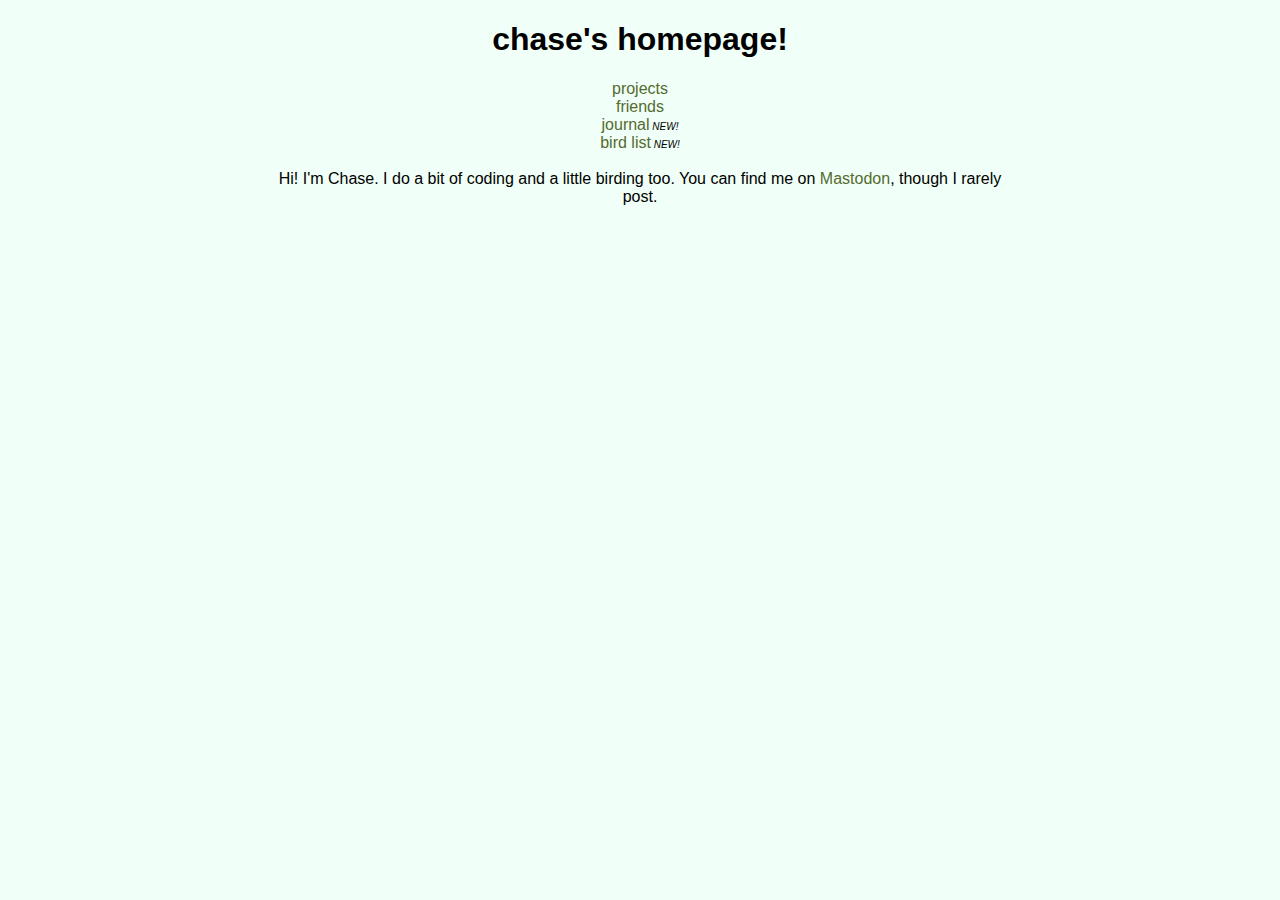
<file: index.html>
<!DOCTYPE html>
<html lang="en">
<head>
<meta charset="utf-8"/>
<meta name="author" content="Chase">
<meta name="description" content="chase's site">
<meta name="viewport" content="width=device-width, initial-scale=1.0">
<link rel="stylesheet" type="text/css" href="style.css">
<title>chase's site</title>
<body>
<h1>chase's homepage!</h1>
<center><p>
<a href="projects">projects</a> <br>
<a href="friends">friends</a> <br>
<a href="journal">journal</a><i><font size="1"> NEW!</font></i><br> 
<a href="birdlist">bird list</a><i><font size="1"> NEW!</font></i><br>
<!--
<a href="testimonials.html">testimonials</a>
<a href="photography.html">photography</a><br>
-->
<br>
Hi! I'm Chase. I do a bit of coding and a little birding too. You can find me on <a href="https://mastodon.social/@mousetrinket" target="_blank">Mastodon</a>, though I rarely post.
</p></center> 
</body>
</head>
</html>
</file>
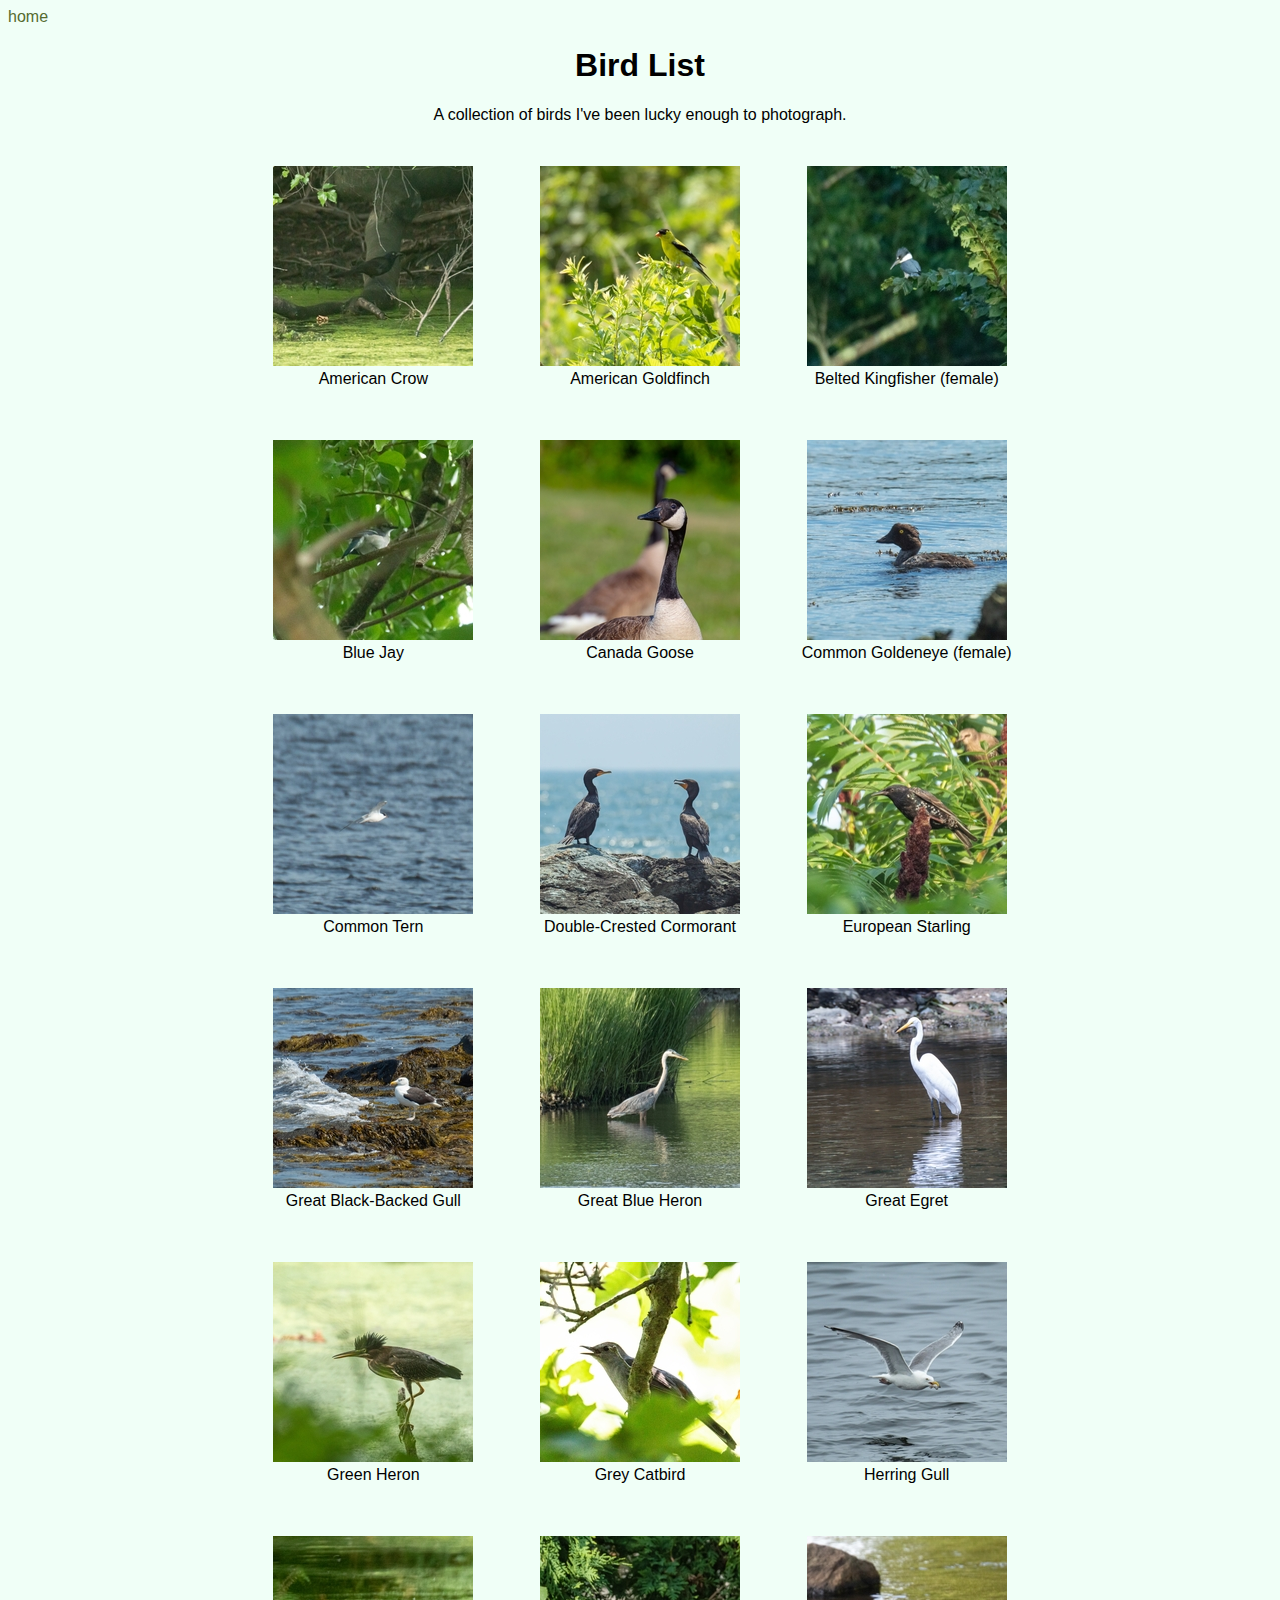
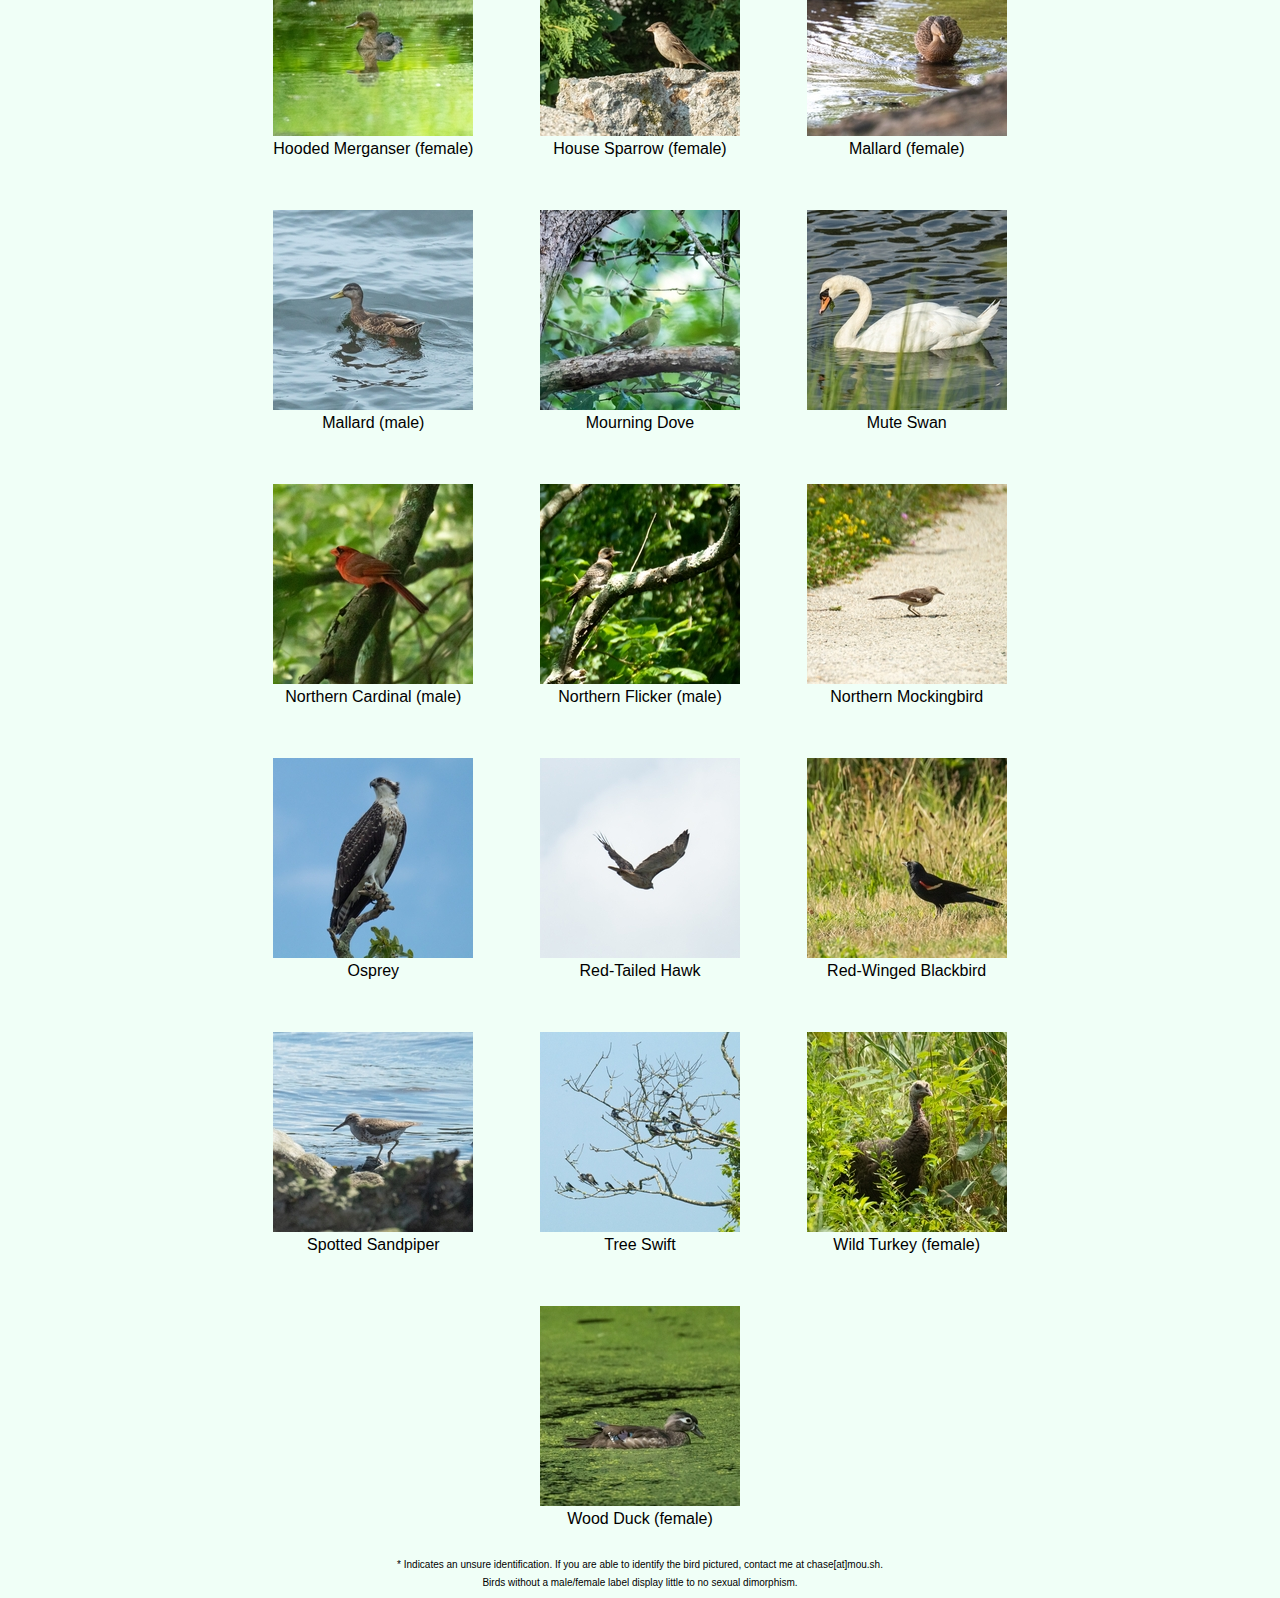
<file: birdlist.html>
<!DOCTYPE html>
<html lang="en">
<head>
<meta charset="utf-8"/>
<meta name="author" content="Chase Lindsay">
<meta name="description" content="chase's site">
<meta name="viewport" content="width=device-width, initial-scale=1.0">
<title>chase's site</title>
  <link rel="icon" type="image/x-icon" href="favicon.png">
<a href="https://mou.sh">home</a> <br>
<link rel="stylesheet" type="text/css" href="style.css">
</head>

<body>
 <h1>Bird List</h1>
 <p><center>A collection of birds I've been lucky enough to photograph.</center></p>

<!--
 <p style="text-align:center;"><a href="bird table.html">bird table</a></p>
-->
 
<main>
<div class="flex-container">
<div><a href="/birds/American Crow.jpg"><img src="birds/thumbnails/American Crow thumbnail.jpg" width="200" height=auto></a><br>American Crow</div>
<div><a href="/birds/American Goldfinch.jpg"><img src="birds/thumbnails/American Goldfinch thumbnail.jpg" width="200" height=auto></a><br>American Goldfinch</div>
<div><a href="/birds/Belted Kingfisher (female).jpg"><img src="birds/thumbnails/Belted Kingfisher (female) thumbnail.jpg" width="200" height=auto></a><br>Belted Kingfisher (female)</div>
</main>
<main>
<div class="flex-container">
<div><a href="/birds/Blue Jay.jpg"><img src="birds/thumbnails/Blue Jay thumbnail.jpg" width="200" height=auto></a><br>Blue Jay</div>
<div><a href="/birds/Canada Goose.jpg"><img src="birds/thumbnails/Canada Goose thumbnail.jpg" width="200" height=auto></a><br>Canada Goose</div>
<div><a href="/birds/Common Goldeneye (female).jpg"><img src="birds/thumbnails/Common Goldeneye (female) thumbnail.jpg" width="200" height=auto></a><br>Common Goldeneye (female)</div>
</main>
<main>
<div class="flex-container">
<div><a href="/birds/Common Tern.jpg"><img src="birds/thumbnails/Common Tern thumbnail.jpg" width="200" height=auto></a><br>Common Tern</div>
<div><a href="/birds/Double-Crested Cormorant.jpg"><img src="birds/thumbnails/Double-Crested Cormorant thumbnail.jpg" width="200" height=auto></a><br>Double-Crested Cormorant</div>
<div><a href="/birds/European Starling.jpg"><img src="birds/thumbnails/European Starling thumbnail.jpg" width="200" height=auto></a><br>European Starling</div>
</main>
<main>
<div class="flex-container">
<div><a href="/birds/Great Black-Backed Gull.jpg"><img src="birds/thumbnails/Great Black-Backed Gull thumbnail.jpg" width="200" height=auto></a><br>Great Black-Backed Gull</div>
<div><a href="/birds/Great Blue Heron.jpg"><img src="birds/thumbnails/Great Blue Heron thumbnail.jpg" width="200" height=auto></a><br>Great Blue Heron</div>
<div><a href="/birds/Great Egret.jpg"><img src="birds/thumbnails/Great Egret thumbnail.jpg" width="200" height=auto></a><br>Great Egret</div>
</main>
<main>
<div class="flex-container">
<div><a href="/birds/Green Heron.jpg"><img src="birds/thumbnails/Green Heron thumbnail.jpg" width="200" height=auto></a><br>Green Heron</div>
<div><a href="/birds/Grey Catbird.jpg"><img src="birds/thumbnails/Grey Catbird thumbnail.jpg" width="200" height=auto></a><br>Grey Catbird</div>
<div><a href="/birds/Herring Gull.jpg"><img src="birds/thumbnails/Herring Gull thumbnail.jpg" width="200" height=auto></a><br>Herring Gull</div>
</main>
<main>
<div class="flex-container">
<div><a href="/birds/Hooded Merganser (female).jpg"><img src="birds/thumbnails/Hooded Merganser (female) thumbnail.jpg" width="200" height=auto></a><br>Hooded Merganser (female)</div>
<div><a href="/birds/House Sparrow (female).jpg"><img src="birds/thumbnails/House Sparrow (female) thumbnail.jpg" width="200" height=auto></a><br>House Sparrow (female)</div>
<div><a href="/birds/Mallard (female).jpg"><img src="birds/thumbnails/Mallard (female) thumbnail.jpg" width="200" height=auto></a><br>Mallard (female)</div>
</main>
<main>
<div class="flex-container">
<div><a href="/birds/Mallard (male).jpg"><img src="birds/thumbnails/Mallard (male) thumbnail.jpg" width="200" height=auto></a><br>Mallard (male)</div>
<div><a href="/birds/Mourning Dove.jpg"><img src="birds/thumbnails/Mourning Dove thumbnail.jpg" width="200" height=auto></a><br>Mourning Dove</div>
<div><a href="/birds/Mute Swan.jpg"><img src="birds/thumbnails/Mute Swan thumbnail.jpg" width="200" height=auto></a><br>Mute Swan</div>
</main>
<main>
<div class="flex-container">
<div><a href="/birds/Northern Cardinal (male).jpg"><img src="birds/thumbnails/Northern Cardinal (male) thumbnail.jpg" width="200" height=auto></a><br>Northern Cardinal (male)</div>
<div><a href="/birds/Northern Flicker (male).jpg"><img src="birds/thumbnails/Northern Flicker (male) thumbnail.jpg" width="200" height=auto></a><br>Northern Flicker (male)</div>
<div><a href="/birds/Northern Mockingbird.jpg"><img src="birds/thumbnails/Northern Mockingbird thumbnail.jpg" width="200" height=auto></a><br>Northern Mockingbird</div>
</main>
<main>
<div class="flex-container">
<div><a href="/birds/Osprey.jpg"><img src="birds/thumbnails/Osprey thumbnail.jpg" width="200" height=auto></a><br>Osprey</div>
<div><a href="/birds/Red-Tailed Hawk.jpg"><img src="birds/thumbnails/Red-Tailed Hawk thumbnail.jpg" width="200" height=auto></a><br>Red-Tailed Hawk</div>
<div><a href="/birds/Red-Winged Blackbird.jpg"><img src="birds/thumbnails/Red-Winged Blackbird thumbnail.jpg" width="200" height=auto></a><br>Red-Winged Blackbird</div>
</main>
<main>
<div class="flex-container">
<div><a href="/birds/Spotted Sandpiper.jpg"><img src="birds/thumbnails/Spotted Sandpiper thumbnail.jpg" width="200" height=auto></a><br>Spotted Sandpiper</div>
<div><a href="/birds/Tree Swift.jpg"><img src="birds/thumbnails/Tree Swift thumbnail.jpg" width="200" height=auto></a><br>Tree Swift</div>
<div><a href="/birds/Wild Turkey (female).jpg"><img src="birds/thumbnails/Wild Turkey (female) thumbnail.jpg" width="200" height=auto></a><br>Wild Turkey (female)</div>
</main>
<main>
<div class="flex-container">
<div><a href="/birds/Wood Duck (female).jpg"><img src="birds/thumbnails/Wood Duck (female) thumbnail.jpg" width="200" height=auto></a><br>Wood Duck (female)</div>
</main>

<center><font size="1">* Indicates an unsure identification. If you are able to identify the bird pictured, contact me at chase[at]mou.sh.</font></center>
<center><font size="1">Birds without a male/female label display little to no sexual dimorphism.</font></center>
</body>
</html>
</file>
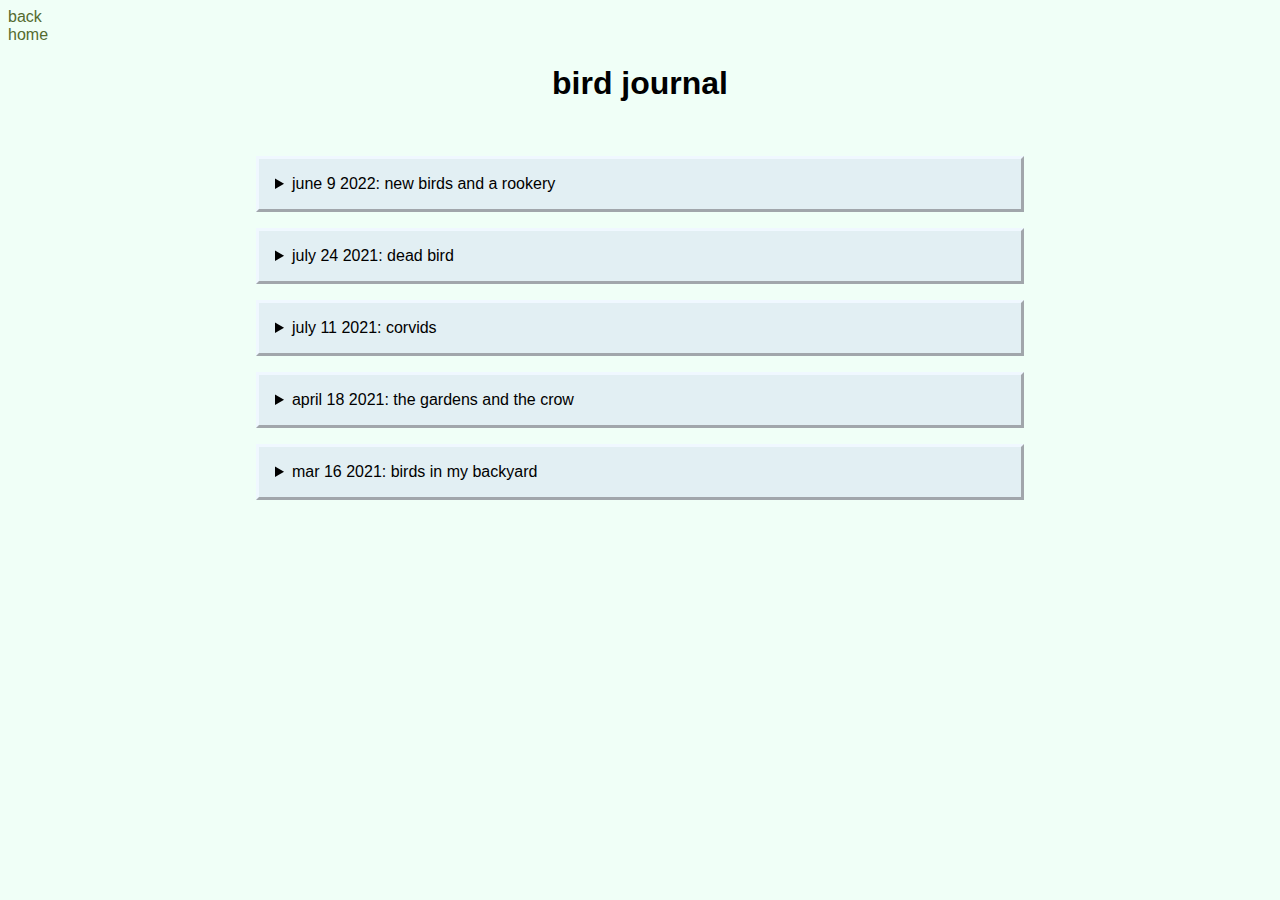
<file: birds.html>
<!DOCTYPE html>
<html lang="en">
<head>
<meta charset="utf-8"/>
<meta name="author" content="Chase Lindsay">
<meta name="description" content="chase's site">
<meta name="viewport" content="width=device-width, initial-scale=1.0">
<title>chase's site</title>
  <link rel="icon" type="image/x-icon" href="favicon.png">
<a href="journal" >back</a> <br>
<a href="https://mou.sh">home</a> <br>
<link rel="stylesheet" type="text/css" href="journal style.css">
</head>

<body>
 <h1>bird journal</h1>

<!--
 <p style="text-align:center;"><a href="bird table.html">bird table</a></p>
-->
 
 <main>
   <details>
     <summary>june 9 2022: new birds and a rookery   </summary>
      <p>
         since ive moved ive seen a few new birds. i saw a large amount of goldfinches. that might be the only new bird ive idenified currently, ive been a little behind on my identification lately.<br></br>i found a birdfeeder someone was giving away on facebook marketplace and installed it into the backyard. it is beautiful. im glad i found it. it can hold seed and two bricks of suet. initally i had issues with squirrels climbing up it to eat the seed, but a squirrel baffle cone immediately solved my problem. now they, along with the chipmunks, just eat the seed the birds drop below the feeder. im glad they still have something to eat.<br></br>i got a little lost on the way back from my friend leah's house the other day and drove by a grove of barren trees inside a marsh. there were people pulled over with binoculars looking into the trees so i figured there must be some birds in there. i pulled over and approached a couple looking and asked what they were looking at. it was a heron rookery! a place where many herons gathered to build their nests in the trees. the baby birds were quite old, but not old enough to fly yet. they had grown so big they all had to stand in the nest because there was not room for them to all sit! it was very cool to see. i want to revisit it to see if theyre still there. considering the lack of sitting room i hope not.
       </p>

   </details>
   <details>
     <summary>july 24 2021: dead bird</summary>
     <p>a bird died in one of my feeders. its a hanging feeder with a platform for birds to perch on or stand in with a tube in the middle to hold seeds. the seeds spill out of the bottom of the tube from a few cutout holes.</p>
     <p>the tube was nearly out of sunflower seed so a house finch squeezed his head in a hole to reach more seed and got stuck; wedged between the seed and shells and the plastic tube. he suffocated.</p>
     <p>after i looked him over a single crow in one of my trees flew off.</p>
     <p>i dont think i will put sunflowers in that feeder anymore.</p>
  </details>

  <details>
    <summary>july 11 2021: corvids</summary>
    <p>ive been watching birds a lot more. i checked out some books about birds from the library so i can learn more about them. i dont think i would mind learning birdcalls anymore, but i dont think i ever will. they all sound so similar.</p>
    <p>i bought another bird feeder and hung it up near the other one. in one in some smaller seed and in the other is a mix of larger nuts and berries. my goal has been to attract a blue jay and i was hoping this (along with the new seed) would help attract them as well as seperate the smaller birds and the bigger birds into their own feeders.</p>
    <p>i was successful. this morning i saw a blue jay through my binoculars for the first time! theyre even prettier up close. it flew away shortly after i spotted it, but it was so lovely to see.</p>
    <p>i went outside a few hours later to watch the birds and not long after it showed up again! it could have been another blue jay of course, but i think its cute to imagine that all the birds that come to my backyard are the same ones. it stayed around for much longer this time and i got such a nice long look at them.</p>
    <p>they really are beautiful birds. their beaks are a little longer than i had thought and the pattern on its feather was so much more complex! it was like tall hexagons along its back. a cardinal flew at it to scare it off and it was a really pretty mix and red and blue birds side by side. i was also lucky enough to watch it pick up an almond and peck and eat at it. it even caught a piece it pecked off before it could fall away. such pretty, pretty birds. i hope i see more.</p>
    <p>i saw a crow too. it landed on my fence for a small moment. such a large bird.</p>
    <p>aside from the corvids i saw today ive also seen a couple of new birds: a vulture and a carolina chickadee. i didnt get a good look at the vulture since it was on the side of the road, but the chickadees have been visiting my feeders often.</p>
    <p>i really want to get a bird bath for the birds to use. we had one but we let it fall into disarray and threw it away. even though i wasnt into bird watching so much at the time it made me upset. we couldve fixed it pretty easily. and it would have been a lot cheaper than buying a new bird bath. oh well.</p>
  </details>

  <details>
    <summary>april 18 2021: the gardens and the crow</summary>
    <p>last month they opened a bird-watching exhibit at the gardens that i volunteer at sometimes. i went a few weeks ago to check it out. it was pretty disappointing, but they said it was in stage one of three. it was very clearly unfinished, just two benches in front of a pane of glass that looked out into a zone they're working on. the idea is that the zone will become a place where birds will naturally want to hang out at and then people can look at them.</p>
    <p>in the far distance were some bird gourds made for some kind of finch. purple martins. they were all nesting and flying around it, but were so far away it was hard to see them. i had binoculars with me, but theyre not very powerful. i was able to see them just fine with them. i hope they finish it soon.</p>
    <p>there's been a very large crow in my neighborhood recently. i see him a lot. there could be more than one, but ive only ever seen one at a time so i choose to believe its just one crow. hes much bigger than the other birds that come around here.</p>
    <p>sometimes he will land on top of the thin bushy trees outside my window and i can look at him closely. he's so heavy he makes the top of the trees bend over a little. a lot of the smaller birds (robins and cardinals) like to fly into these trees and i think even make nests in them. its hard to tell. if i look at him with my binoculars while hes on the trees i can see him in great detail. i hope he sticks around.</p>
    <p>yesterday while perched on one of the trees he poked his head into it. two birds flew out from it and when he took his head out of it he had something in his beak. it looked like a pink flower petal.</p>
    <p>i dont think it was.</p>
  </details>
  
  <details>
    <summary>mar 16 2021: birds in my backyard</summary>
    <p>i've been looking at birds in my backyard lately. i have a lot of trees around me and most of them are still barren from the winter, so it makes it easy to spot birds that perch in them.</p>
    <p>i also hung the bird feeder back up. i want to grow some sunflowers so i can put my own seeds in it, but growing those is very hard if you dont have a lot of room. the last time i tried i got pretty close, but after i put them in the dirt a rabbit came by that night and ate them all! im sure he was very happy with his snack.</p>
    <p>there have been a lot of northern cardinals in my backyard. theyre very territorial so theyve been fighting and chasing each other around the house for a few days now. ive gotten some very close looks at them and have even been able to see a couple chirp up close. im starting to recognize their songs. </p>
    <p>i like identifying birds, but i dont really want to learn their songs. i like to hear birdsong, but i think i would be annoyed if i heard them and went "oh thats a so-and-so, oh thats a this-and-that." it would make it hard to mindlessly listen to them. </p>
    <p>i saw a bird that i had never seen before today. it had a brown body, a white belly, and a black head. i looked at it for as long as i could to commit it to memory before looking in the bird book vivian bought me, but i couldnt find it. i went to look at it again, but i think a cardinal scared it off since there was one near where the mystery bird used to be.</p>
    <p>i looked on my bird id app to try and find it but i couldnt find anything concrete. i think it might be an eastern towhee, but (as far i remember) it didnt have any red on it at all. brown feathers on the back. white belly. a black head as if it was wearing a hood.</p>
    <p>sometimes i wonder if the book i have is outdated. its from 2006.</p>
    <p>i hope i see that bird again.</p>
  </details>
</main>
</body>
</html>
</file>
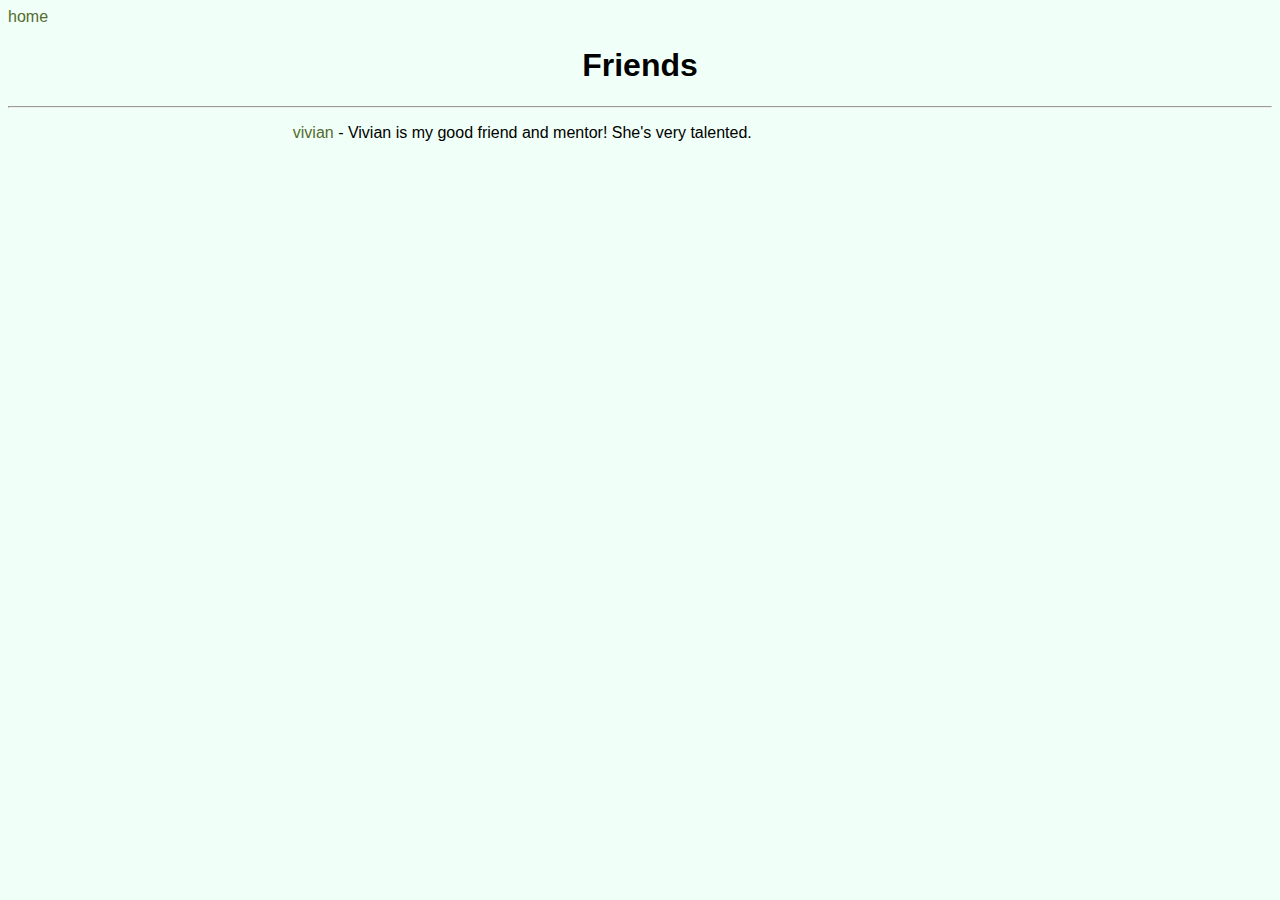
<file: friends.html>
<!DOCTYPE html>
<html lang="en">
<head>
<meta charset="utf-8" />
<meta name="author" content="Chase Lindsay">
<meta name="description" content="chase's site">
<meta name="viewport" content="width=device-width, initial-scale=1.0">
<title>chase's site</title>
  <link rel="icon" type="image/x-icon" href="favicon.png">
<a href="https://mou.sh">home</a> <br>
<link rel="stylesheet" type="text/css" href="style.css">

</head>

<body>

  <h1>Friends</h1>
  <hr>
  <ul>
    <p><a href="https://rose.systems" target="_blank">vivian</a> - Vivian is my good friend and mentor! She's very talented.</p>
  </ul>
</body>

</html>
</file>
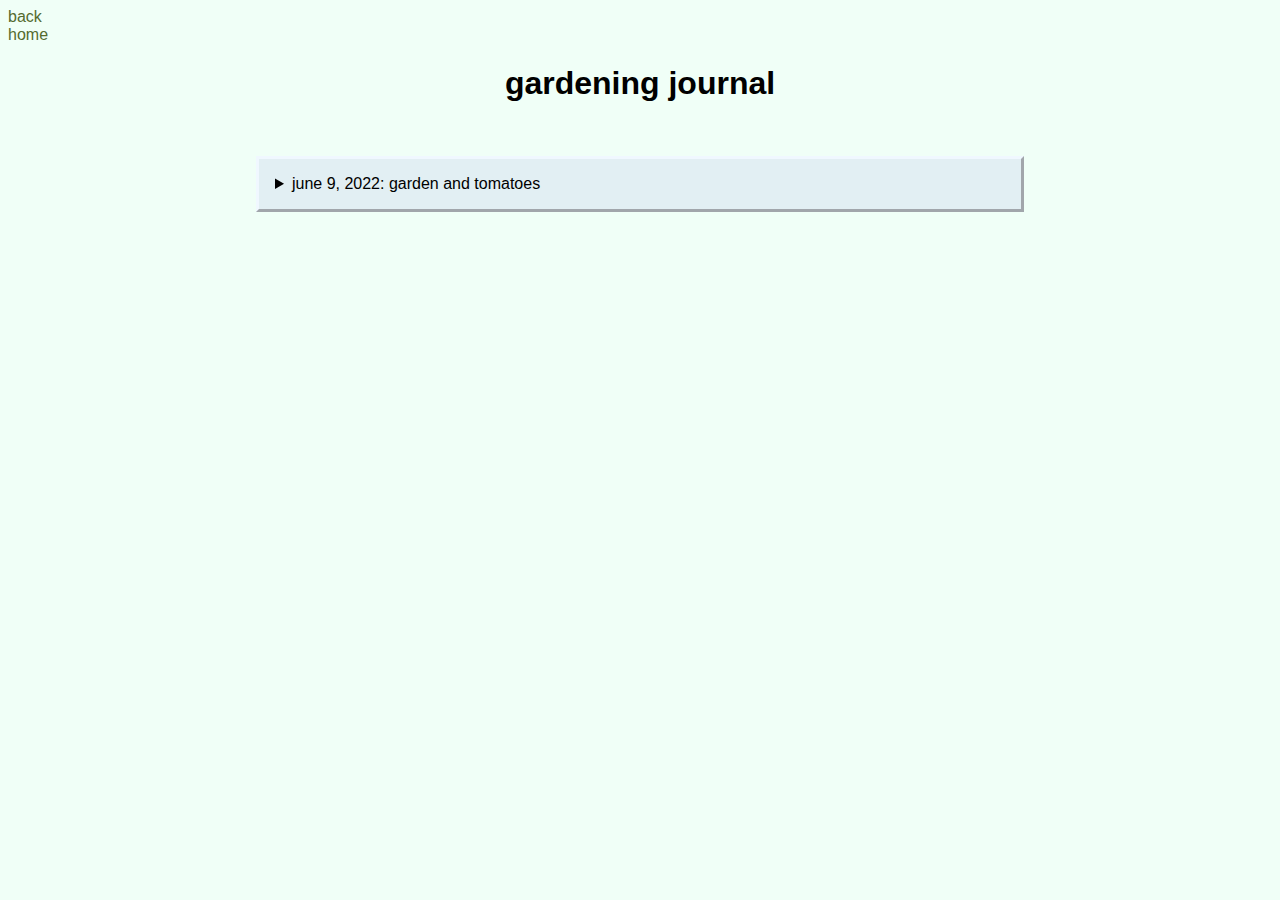
<file: garden.html>
<!DOCTYPE html>
<html lang="en">
<head>
<meta charset="utf-8"/>
<meta name="author" content="Chase Lindsay">
<meta name="description" content="chase's site">
<meta name="viewport" content="width=device-width, initial-scale=1.0">
<title>chase's site</title>
  <link rel="icon" type="image/x-icon" href="favicon.png">
<a href="journal" >back</a> <br>
<a href="https://mou.sh">home</a> <br>
<link rel="stylesheet" type="text/css" href="journal style.css">
</head>

<body>
 <h1>gardening journal</h1>
 
 <main>
   <details>
     <summary>june 9, 2022: garden and tomatoes</summary>
     <p>over the last few months i've been cleaning up the garden bed in our backyard. i think i was successful. i sieved out a bunch of rocks for the first half but decided not to for the second half since it was taking such a long time.<br></br>i planted sunflowers, pumpkins, potatoes, and onions. i sewed them directly into the dirt instead of starting them. it was my first time trying to plant this way. for the first week nothing came up and i was pretty disappointed but its been two or three weeks since and some plants have started to pop up!<br></br>unfortunately, some kind of creature started digging them up... i had about seven sunflower seedlings, but now i have just two. there are squirrels, chipmunks, and even a groundhog in my backyard so there are plenty of suspects. i've set back up the door i took off the fence to see if that helps. thank you haley for helping me put it up i appreciate it.<br></br>im trying to start some marigolds in the shed but im unsure how they will go. i have a few seedlings but they seem awfully weak. i hope they do well, but i wont be too torn up if they dont. i hope my little garden grows something.<br></br>we bought three tomato plants a few months ago and ive been tending to them since. theyre doing really well! one has two little tomatoes growing, i hope we'll be able to harvest them. as theyve been getting bigger theyve been getting a little harder to stay healthy. the pots we have might be too small. im afraid to transplant them into the garden because i may break the main stem if i do. i'll keep trying to keep them healthy. i promise.</p>
  </details>
</main>
</body>
</html>
</file>
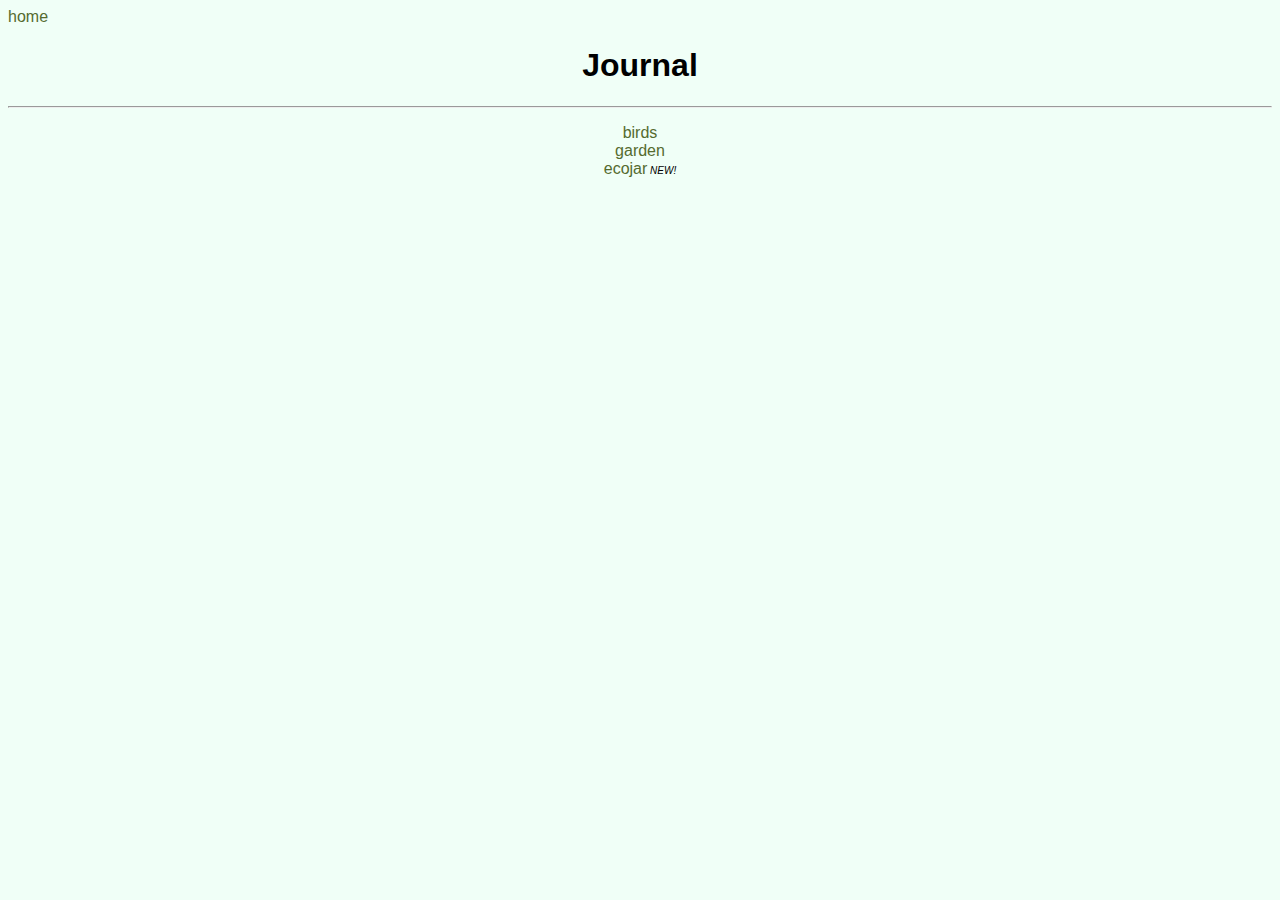
<file: journal.html>
<!DOCTYPE html>
<html lang="en">
<head>
<meta charset="utf-8"/>
<meta name="author" content="Chase Lindsay">
<meta name="description" content="chase's site">
<meta name="viewport" content="width=device-width, initial-scale=1.0">
<title>chase's site</title>
  <link rel="icon" type="image/x-icon" href="favicon.png">
<a href="https://mou.sh">home</a> <br>
<link rel="stylesheet" type="text/css" href="style.css">
</head>
<h1>Journal</h1>
  <hr>
<p><center><a href="birds">birds<br></a>
<a href="garden">garden<br></a>
<a href="ecojar">ecojar</a><i><font size="1"> NEW!</font></i><br></p></center>

</html>
</file>
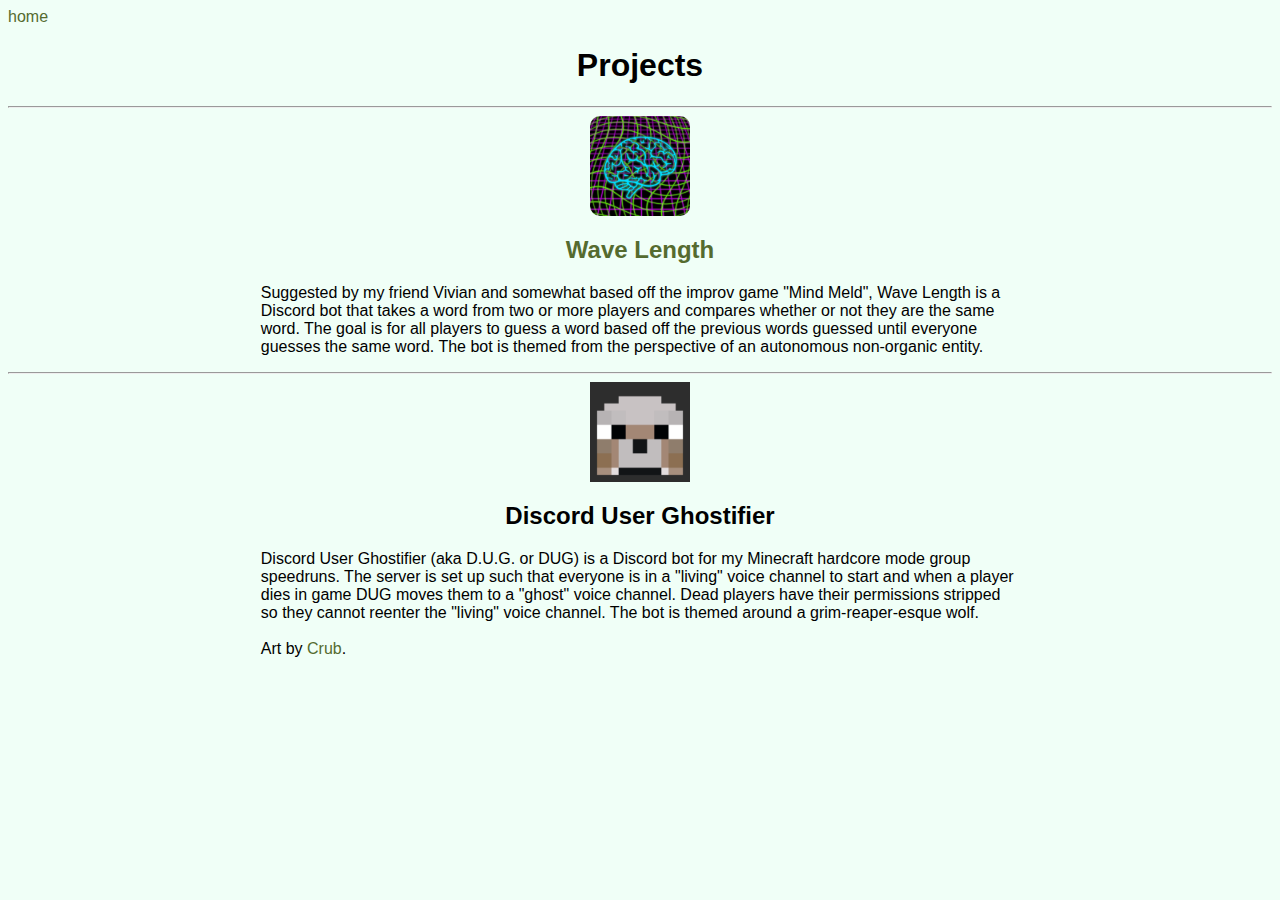
<file: projects.html>
<!DOCTYPE html>
<html lang="en">
<head>
<meta charset="utf-8"/>
<meta name="author" content="Chase Lindsay">
<meta name="description" content="chase's site">
<meta name="viewport" content="width=device-width, initial-scale=1.0">
<style>
.rounded-image {
   border-radius: 10%;
}
img {
  display: block;
  margin-left: auto;
  margin-right: auto;
  height: 100px;
  
}
img.resize {
  height: auto;
  }
</style>
<title>chase's site</title>
  <link rel="icon" type="image/x-icon" href="favicon.png">
<a href="https://mou.sh">home</a> <br>
<link rel="stylesheet" type="text/css" href="style.css">
</head>


<body>
<h1>Projects</h1>
  <hr>
  <img class="rounded-image" src="brainwave.png" >
<h2 align="center"><a href="https://github.com/mousetrinket/Wave-Length/" target="_blank">Wave Length</a></h2>
  <p>Suggested by my friend Vivian and somewhat based off the improv game "Mind Meld", Wave Length is a Discord bot that takes a word from two or more players and compares whether or not they are the same word. The goal is for all players to guess a word based off the previous words guessed until everyone guesses the same word. The bot is themed from the perspective of an autonomous non-organic entity.</p>
<hr>
<img src="dug-icon.png">
<h2 align="center">Discord User Ghostifier</h2>
<p>Discord User Ghostifier (aka D.U.G. or DUG) is a Discord bot for my Minecraft hardcore mode group speedruns. The server is set up such that everyone is in a "living" voice channel to start and when a player dies in game DUG moves them to a "ghost" voice channel. Dead players have their permissions stripped so they cannot reenter the "living" voice channel. The bot is themed around a grim-reaper-esque wolf.
<br><br>
Art by <a href="https://clockworkwillow.tumblr.com" target="_blank">Crub</a>.</p>
</body>
</html>
</file>
<file: style.css>
body {
	font-family: sans-serif;
  background-color: #f0fff7;
}

h1 {
    text-align: center;
}

img, video {
	max-width: 100%;
}

summary {
  cursor: pointer;
  padding: 1em;
  margin: -1em;
}

details {
  max-width: 50em;
  background-color: rgb(226, 239, 243);
  border-color: aliceblue;
  border-style: outset;
  padding: 1em;
  margin: 1em;
}

main {
  max-width: 50em;
  margin: auto;
  padding: 1em;
}

table, th, td {
  border: double;
  border-width: thin;
  border-collapse: collapse;
  background-color: rgba(255,255,255,0.30);
}

table tr:nth-child(even) {
  background-color: rgba(0,0,0,0.05);
}

th, td {
  padding: 0.5em;
}

.bird-table td:nth-child(2) {
  text-align:center;
}

p {
  margin-left: 20%;
  margin-right: 20%;
}

a { color: darkolivegreen; 
    text-decoration: none;
}

a:hover {
  text-decoration: underline;
}

.flex-container {
  display: flex;

}

.flex-container > div {
  margin: 5px;
  padding: 5px;
  font-size: 16px;
  text-align: center;
  flex-basis: 100%;
}
</style>
</head>
<body>
</file>
<file: journal style.css>
body {
	font-family: sans-serif;
  background-color: #f0fff7;
}

h1 {
    text-align: center;
}

img, video {
	max-width: 100%;
}

summary {
  cursor: pointer;
  padding: 1em;
  margin: -1em;
}

details {
  max-width: 50em;
  background-color: rgb(226, 239, 243);
  border-color: aliceblue;
  border-style: outset;
  padding: 1em;
  margin: 1em;
}

main {
  max-width: 50em;
  margin: auto;
  padding: 1em;
}

table, th, td {
  border: double;
  border-width: thin;
  border-collapse: collapse;
  background-color: rgba(255,255,255,0.30);
}

table tr:nth-child(even) {
  background-color: rgba(0,0,0,0.05);
}

th, td {
  padding: 0.5em;
}

.bird-table td:nth-child(2) {
  text-align:center;
}

a { color: darkolivegreen; 
  text-decoration: none;
}

a:hover {
text-decoration: underline;
}

.static {
  position: absolute;
  background: white;
 }

.static:hover {
  opacity: 0;
 }
</file>
